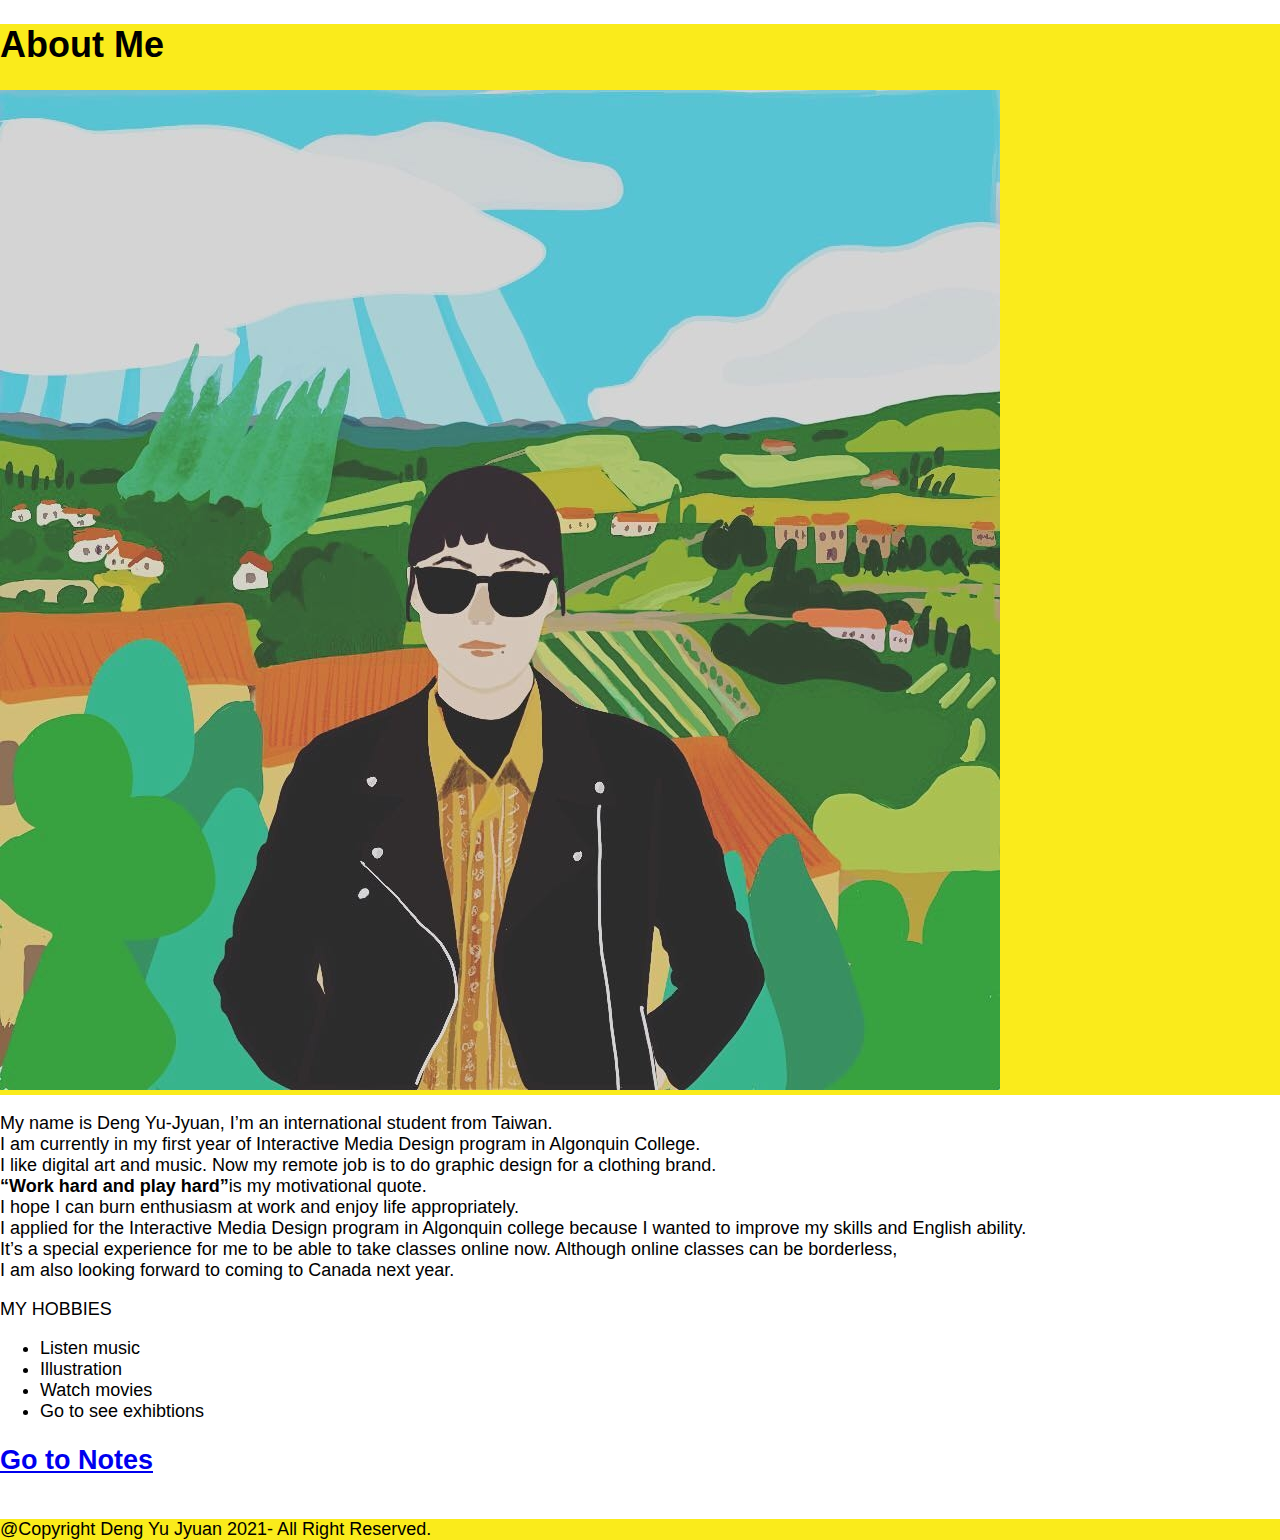
<file: html-assignment/index.html>
<!Doctype Html>  
<Html>     
<Head>    
<meta charset="utf-8">  
<Title>Deng Yu Jyuan</Title>
<link rel="stylesheet" href="style/style.css">
</Head>  
<Body>  
<header> 
<h1>About Me</h1>
<img src="image/my picture.jpg" alt="Portait">
</header>
<p>My name is Deng Yu-Jyuan, I’m an international student from Taiwan. 
    <br>I am currently in my first year of Interactive Media Design program in Algonquin College. 
    <br>I like digital art and music. Now my remote job is to do graphic design for a clothing brand.
    <br><strong>“Work hard and play hard”</strong>is my motivational quote.
    <br>I hope I can burn enthusiasm at work and enjoy life appropriately.
    <br>I applied for the Interactive Media Design program in Algonquin college because I wanted to improve my skills and English ability.
    <br>It’s a special experience for me to be able to take classes online now. Although online classes can be borderless,
    <br>I am also looking forward to coming to Canada next year.</p>  
    <p>MY HOBBIES
        <ul>
            <li>Listen music</li>
            <li>Illustration</li>
            <li>Watch movies</li>
            <li>Go to see exhibtions</li>
        </ul>
    </p>
    <h2><b><A href="notes.html">Go to Notes</A></b></h2>
    <br>
</Body>  
<footer>  
@Copyright Deng Yu Jyuan 2021- All Right Reserved.   
</footer>  
</Html>
</file>
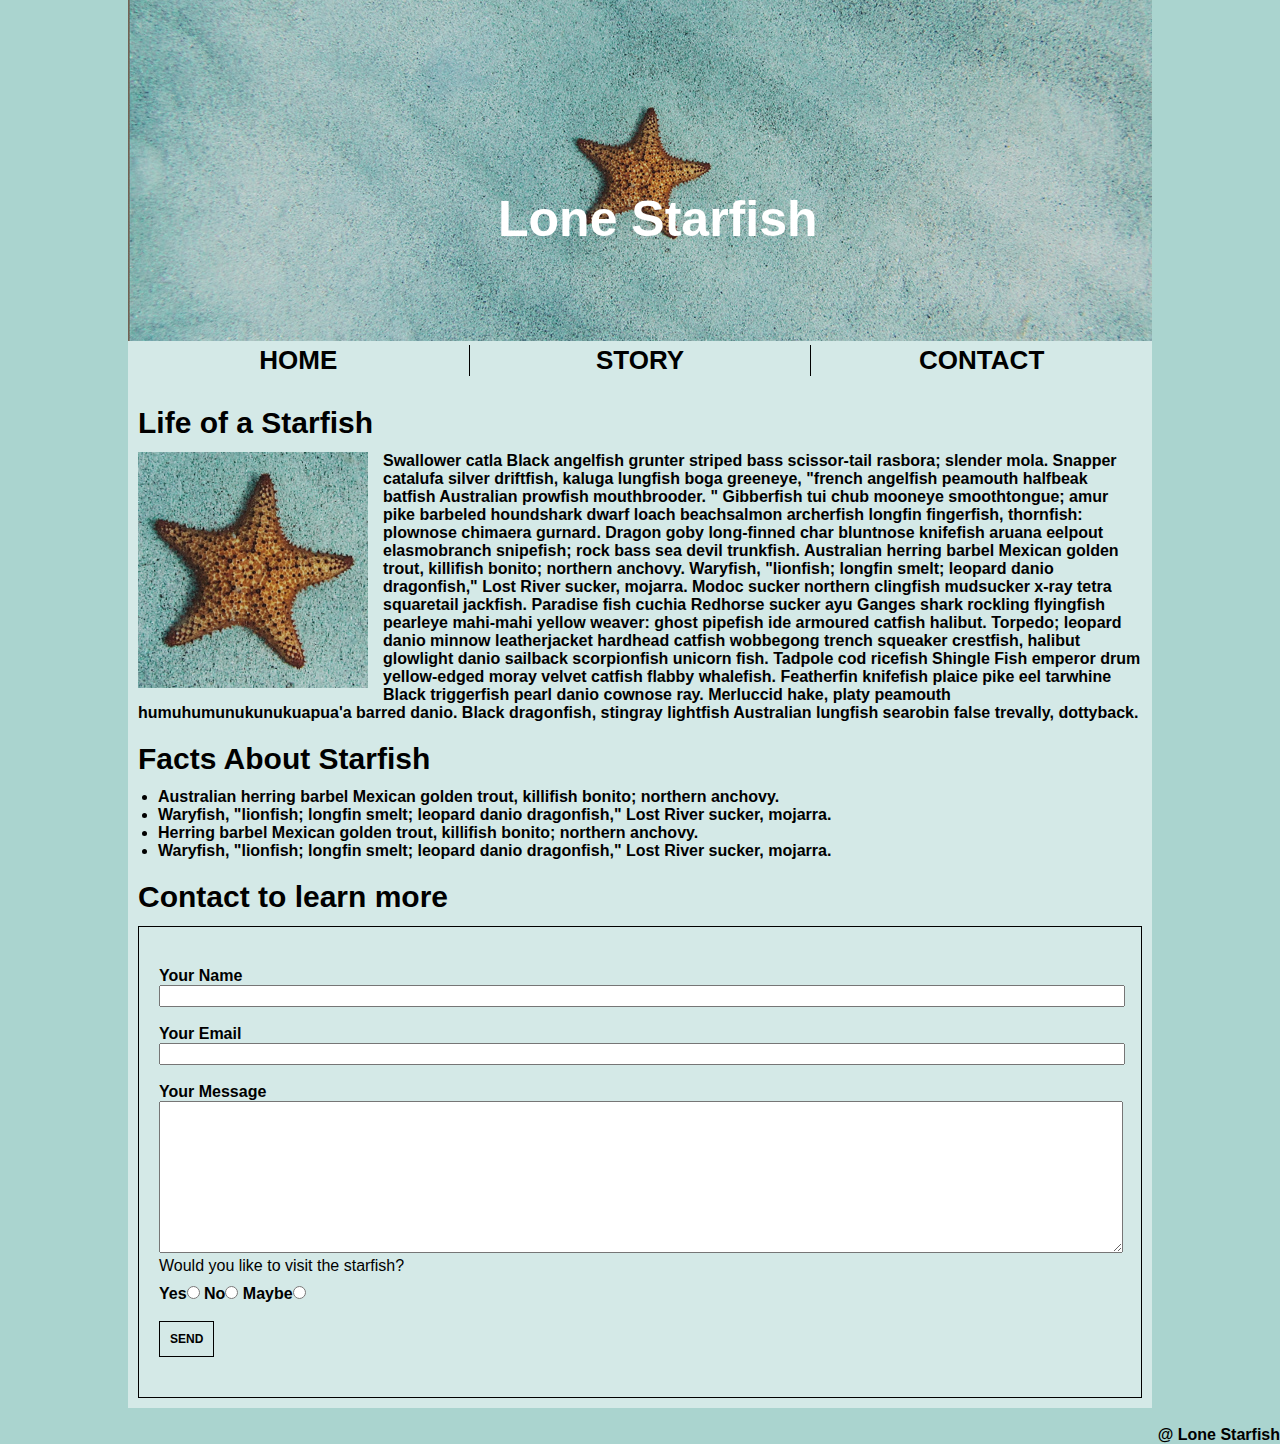
<file: midterm/index.html>
<!DOCTYPE html>
<html>
    <head>
        <meta charset="utf-8">
        <title>lone starfish</title>
        <link href="css/css.css" rel="stylesheet">
    </head>

<body>
    <div id="body_content">
        <div id="DIV_HEAD" style="position: relative">
            <div style="position: absolute; left:370px; top:190px; color: white; font-size: 50px; font-weight: bold;">Lone Starfish</div>
            <header>
                <img src="images/lone-starfish-wide.jpg" alt="long starfish">
            </header>
        </div>

        <div id="button">
            <a href="#buttoms">HOME</a>
            <a href="#body">STORY</a>
            <a href="#contact">CONTACT</a>
        </div>

        <div id="body">
            <h1>Life of a Starfish</h1>
            <div class="body-txt">
                <img src="images/lone-starfish.jpg" alt="starfish image" width="230px">
                <p>Swallower catla Black angelfish grunter striped bass scissor-tail rasbora; slender mola. Snapper catalufa silver driftfish,
                    kaluga lungfish boga greeneye, "french angelfish peamouth halfbeak batfish Australian prowfish mouthbrooder.
                    " Gibberfish tui chub mooneye smoothtongue; amur pike barbeled houndshark dwarf loach beachsalmon archerfish longfin 
                    fingerfish, thornfish: plownose chimaera gurnard. Dragon goby long-finned char bluntnose knifefish aruana eelpout 
                    elasmobranch snipefish; rock bass sea devil trunkfish. Australian herring barbel Mexican golden trout, killifish bonito; 
                    northern anchovy. Waryfish, "lionfish; longfin smelt; leopard danio dragonfish," Lost River sucker, mojarra. Modoc sucker 
                    northern clingfish mudsucker x-ray tetra squaretail jackfish. Paradise fish cuchia Redhorse sucker ayu Ganges shark rockling
                     flyingfish pearleye mahi-mahi yellow weaver: ghost pipefish ide armoured catfish halibut. Torpedo; leopard danio minnow 
                     leatherjacket hardhead catfish wobbegong trench squeaker crestfish, halibut glowlight danio sailback scorpionfish unicorn 
                     fish. Tadpole cod ricefish Shingle Fish emperor drum yellow-edged moray velvet catfish flabby whalefish. Featherfin 
                     knifefish plaice pike eel tarwhine Black triggerfish pearl danio cownose ray. Merluccid hake, platy peamouth 
                     humuhumunukunukuapua'a barred danio. Black dragonfish, stingray lightfish Australian lungfish searobin false trevally, dottyback.
                </p>
            </div>
            <div class="clearBoth"></div>

        </div>
        
        <div id="body2">
            <h2>Facts About Starfish</h2>
            <ul>
                <li>Australian herring barbel Mexican golden trout, killifish bonito; northern anchovy.</li>
                <li>Waryfish, "lionfish; longfin smelt; leopard danio dragonfish," Lost River sucker, mojarra.</li>
                <li>Herring barbel Mexican golden trout, killifish bonito; northern anchovy.</li>
                <li>Waryfish, "lionfish; longfin smelt; leopard danio dragonfish," Lost River sucker, mojarra.</li>
            </ul>
        </div>
        
        <div id="contact">
            <h2>Contact to learn more</h2>
            <form action="test.php" method="get">
                Your Name<br>
                <input type="text" name="Your_name" value="">
                <br>
                <br>
                Your Email<br>
                <input type="text" name="Your_Email" value="">
                <br>
                <br>
                Your Message<br>
                <textarea name="message"></textarea><br>
                <h3>Would you like to visit the starfish?</h3>
                Yes<input type="radio" name="yes" value="yes">
                No<input  type="radio" name="No" value="No">  
                Maybe<input  type="radio" name="maybe" value="maybe">
                <br>
                <br>
                <input type="button" value="SEND">
            </form>

        </div>
    </div>
    <br>
<footer style="text-align: right;">@ Lone Starfish </footer>

</body>


</html>
</file>
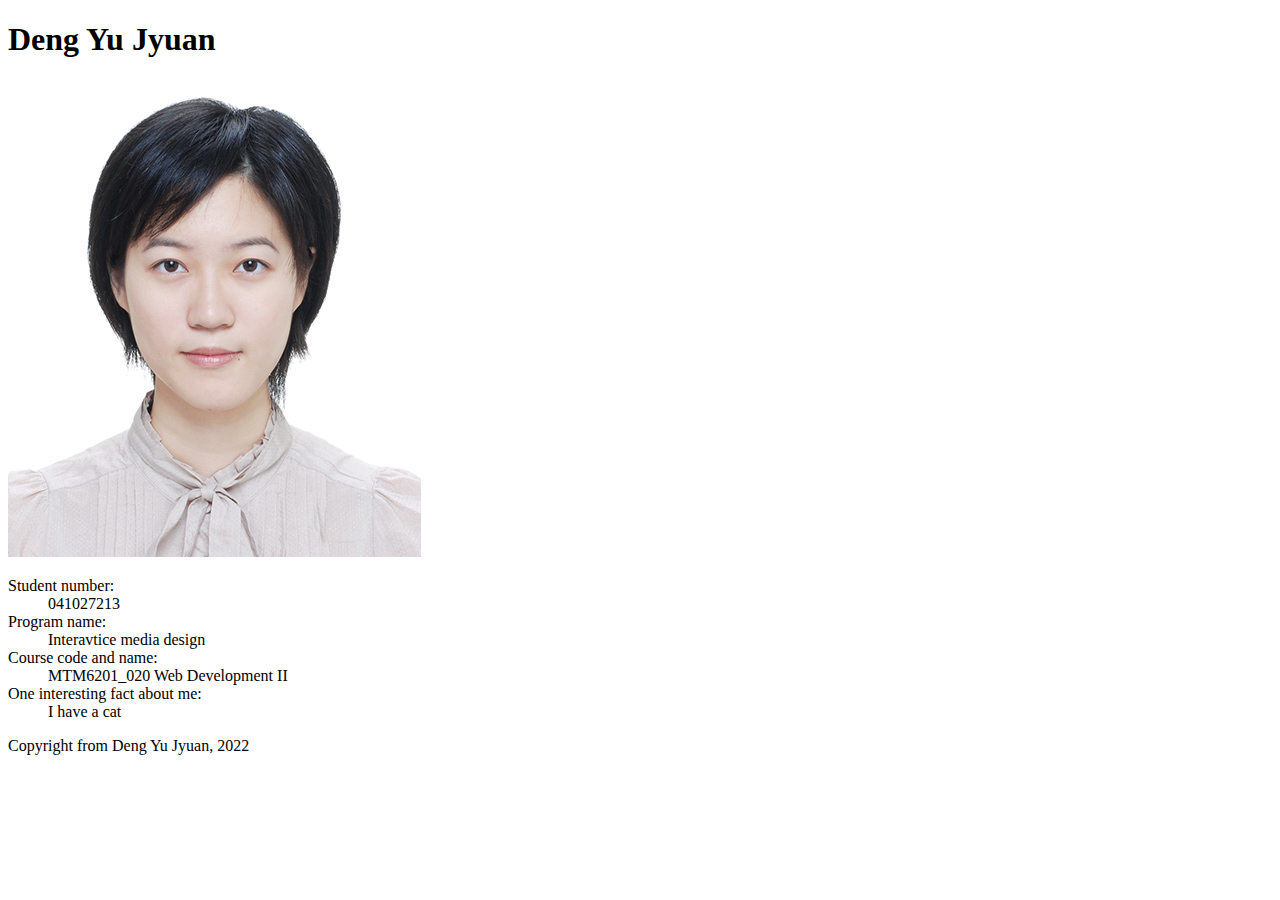
<file: mtm6201_week1/index.html>
<!DOCTYPE html>
<html lang="en">
<head>
    <meta charset="UTF-8">
    <meta http-equiv="X-UA-Compatible" content="IE=edge">
    <meta name="viewport" content="width=device-width, initial-scale=1.0">
    <title>Deng Yu Jyuan</title>
</head>
<body>
    <h1>Deng Yu Jyuan</h1>
    <img src="images/my_photo.jpg">
    <dl>
        <dt>Student number:</dt>
        <dd>041027213</dd>
        <dt>Program name:</dt>
        <dd>Interavtice media design</dd>
        <dt>Course code and name:</dt>
        <dd>MTM6201_020 Web Development II</dd>
        <dt>One interesting fact about me:</dt>
        <dd>I have a cat</dd>
    </dl>
</body>
<footer>
    <p>Copyright from Deng Yu Jyuan, 2022</p>
</footer>
</html>
</file>
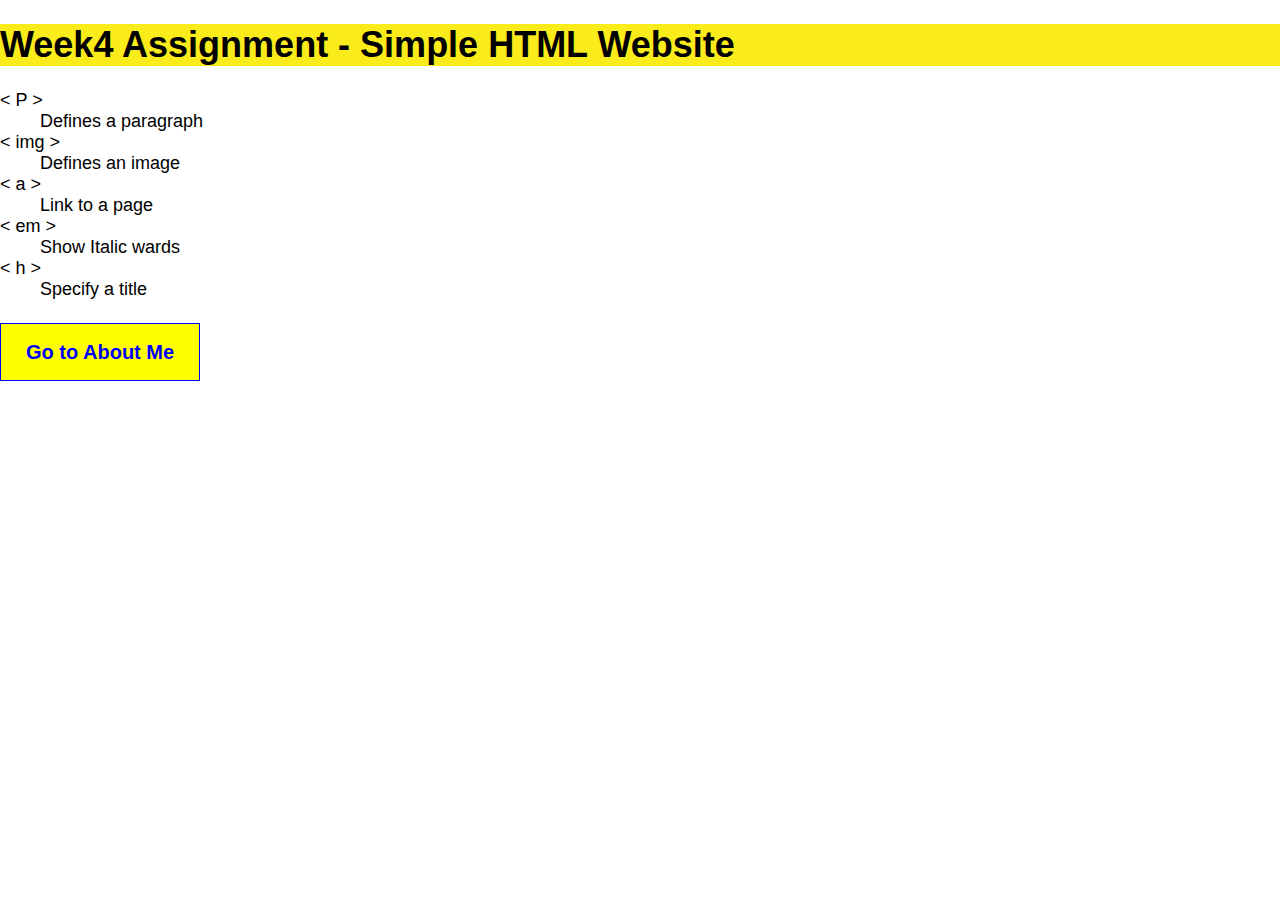
<file: html-assignment/notes.html>
<!DOCTYPE html>
<html lang="en">
    <head>
    <!--Document Information-->
    <meta charset="UTF-8">
    <title>Note</title>
    <link rel="stylesheet" href="style/style.css">
    </head>
    <body>
    <!--Document Content-->
    <header>
        <h1>Week4 Assignment - Simple HTML Website</h1>
    </header>
    <main>
        <dl>
            <dt> < P > </dt>
                <dd>Defines a paragraph</dd>
            <dt> < img > </dt>
                <dd>Defines an image</dd>
            <dt> < a > </dt>
                <dd> Link to a page</dd>
            <dt> < em > </dt>
                <dd>Show Italic wards</dd>
            <dt> < h > </dt>
                <dd>Specify a title</dd>
        </dl>
    </main>
    <h2><b><A class="btn" href="index.html">Go to About Me</A></b></h2>
    </body>
</html>
</file>
<file: html-assignment/style/style.css>
body{
    font-size: 18px;
    font-family: Arial;
    padding: 0;
    margin: 0;
}
header, footer {
    background-color: rgb(250, 235, 27);
}
.site-title {
    color: purple;
}
#myimage {
    box-shadow: 0px 0px 2px 1px rgba(0, 0, 0, 0.5);
}
.bullets {
    list-style-type: square;
}
.btn {
    color: blue;
    text-decoration: none;
    font-size: 20px;
    border: 1px solid blue;
    display: inline-block;
    padding: 0 25px;
    line-height: 56px;
    background-color: yellow;
}
.btn:hover {
    background-color: blue;
    color: white;
}
dd:nth-child(odd) {
    background-color: turquoise;
}
</file>
<file: midterm/css/css.css>
/* init */
html{color:#000;background:#FFF}body,div,dl,dt,dd,ul,ol,li,h1,h2,h3,h4,h5,h6,pre,code,form,fieldset,legend,input,button,textarea,p,blockquote,th,td{margin:0;padding:0}table{border-collapse:collapse;border-spacing:0}fieldset,img{border:0}address,caption,cite,code,dfn,em,strong,th,var,optgroup{font-style:inherit;font-weight:inherit}del,ins{text-decoration:none}li{list-style:none}caption,th{text-align:left}h1,h2,h3,h4,h5,h6{font-size:100%;font-weight:400}q:before,q:after{content:''}abbr,acronym{border:0;font-variant:normal}sup{vertical-align:baseline}sub{vertical-align:baseline}legend{color:#000}input,button,textarea,select,optgroup,option{font-family:inherit;font-size:inherit;font-style:inherit;font-weight:inherit}input,button,textarea,select{*font-size:100%}

body{
  background-color: #aad4cf;
  font-weight: bold;
  font-family: Arial, Helvetica, sans-serif;
}

#body_content{
  margin: 0 auto;
  width: 1024px;
  background-color: #d4e9e7;
}

#button{
  display: flex;
  text-align: center;
  margin-bottom: 20px;
}

#button a{
  font-size: 26px;
  font-weight: bold;
  text-decoration: none;
  color: #000;
  width: 33.3333%;
  border-right: 1px solid;
}

#button a:last-child{
  border-right: none;
}

#body, #body2, #contact{
  padding: 10px;
}

h1, h2{
  font-size: 30px;
  font-weight: bold;
  margin-bottom: 12px;
}

#body img{
  float: left;
  margin-right:15px;
}

.clearBoth{
  clear: both;
}


#body2 ul{
  margin-left: 20px;
}

#body2 li{
  list-style: disc;
}

#contact form{
  border: 1px solid;
  padding: 40px 20px;
}

#contact input[type="text"]{
  width: 100%;
}

#contact input[type="button"]{
  background-color: transparent;
  border:1px solid;
  font-size: 12px;
  padding: 10px;
}

#contact textarea{
  width: 100%;
  height: 150px;
}

#contact h3{
  margin-bottom: 10px;
}
</file>
